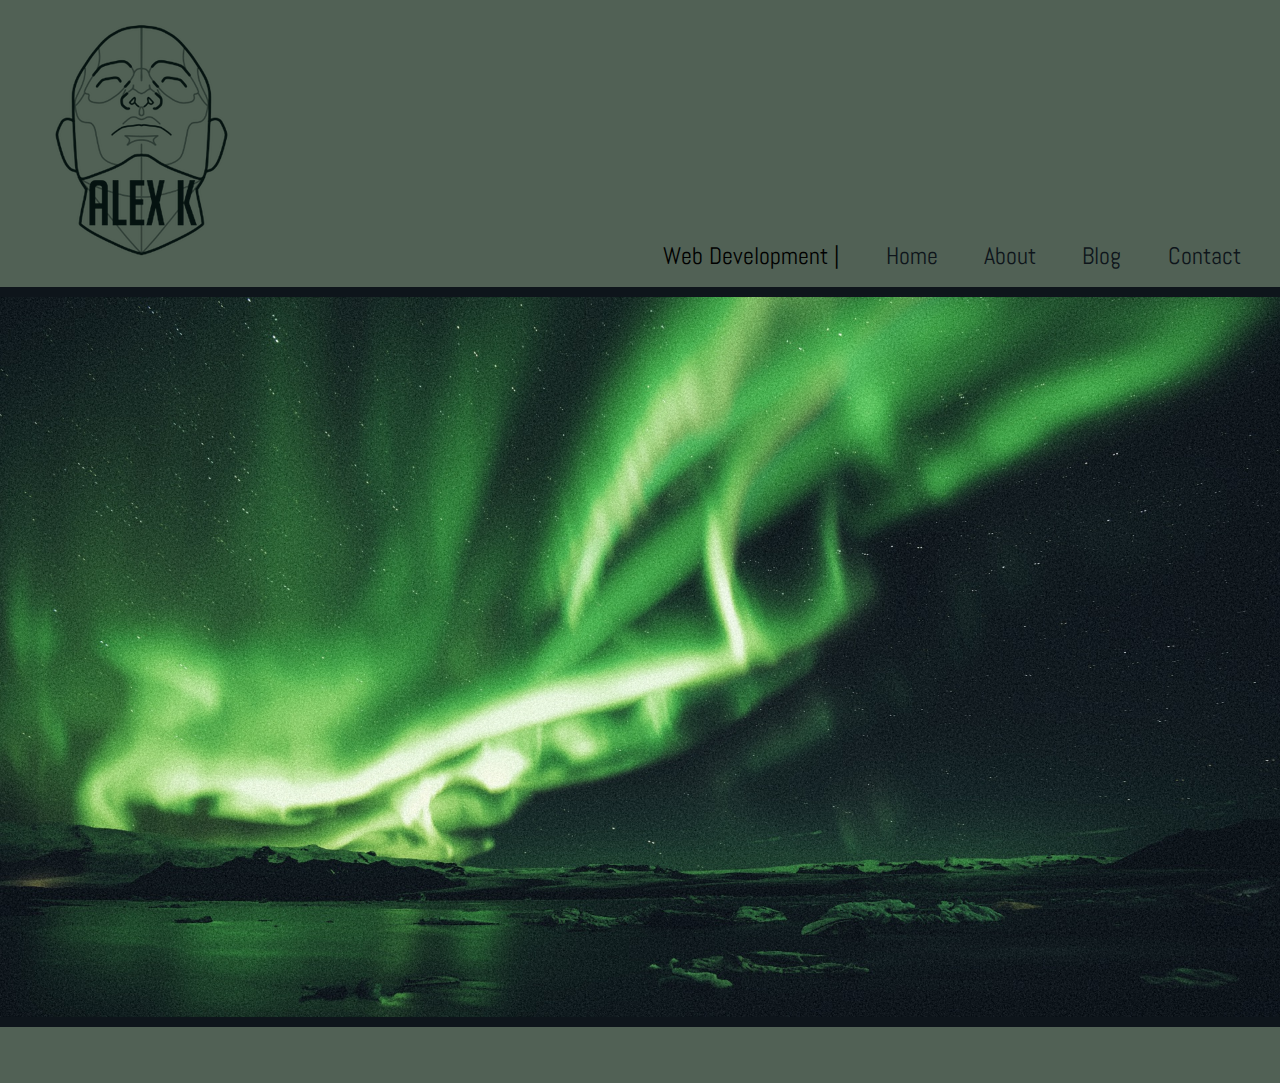
<file: src/index.html>
<!DOCTYPE html>
<html lang="en">
<head>
    <meta name="viewport" content="width=device-width, initial-scale=1.0">
    <meta charset=utf-8>
    <meta http-equiv="X-UA-Compatible" content="IE=edge">
    <title>Alex K - Portfolio</title>
    <link rel="stylesheet" href="index.css">

    <!-- Google fonts -->
    <link rel="preconnect" href="https://fonts.googleapis.com">
<link rel="preconnect" href="https://fonts.gstatic.com" crossorigin>
<link href="https://fonts.googleapis.com/css2?family=Abel&display=swap" rel="stylesheet">

    <!-- Font Awesome -->
    <link rel="stylesheet" href="https://cdnjs.cloudflare.com/ajax/libs/font-awesome/6.4.0/css/all.min.css" integrity="sha512-iecdLmaskl7CVkqkXNQ/ZH/XLlvWZOJyj7Yy7tcenmpD1ypASozpmT/E0iPtmFIB46ZmdtAc9eNBvH0H/ZpiBw==" crossorigin="anonymous" referrerpolicy="no-referrer" />
</head>

<body>
    <!-- This is the start of the header and navigation -->
    <header>
        <div class="logo-name">
            <a href="./index.html">
                <img src="/src/sitelogo.png" alt="Portfolio logo">
            </a>
          
        </div>
        <nav class="nav-items">
           Web Development   |
            <a href="./index.html">Home</a>
            <a href="./about.html">About</a></button>
            <a href="./blog.html">Blog</a>
            <a href="./contact.html">Contact</a>
        </nav>
    </header>

    <!-- This is the main body -->

    <main>
        <article>
            <section>
                <div class="homeimage">
                    <img src="/src/image1.jpg" alt="Aurora">
                 </div>
                        </section>
        </article>
        </main>

        


    <!-- This is the footer including social media links -->
    <footer>
        <div class="social-media">
            <a href="https://www.github.com" target="_blank">
                <i class="fa-brands fa-github"></i>
            </a>
            <a href="https://www.linkedin.com" target="_blank">
                <i class="fa-brands fa-linkedin"></i>
            </a>
            <a href="https://www.instagram.com" target="_blank">
                <i class="fa-brands fa-instagram"></i>
            </a>
        </div>
       
    </footer>
</body>
</html>
</file>
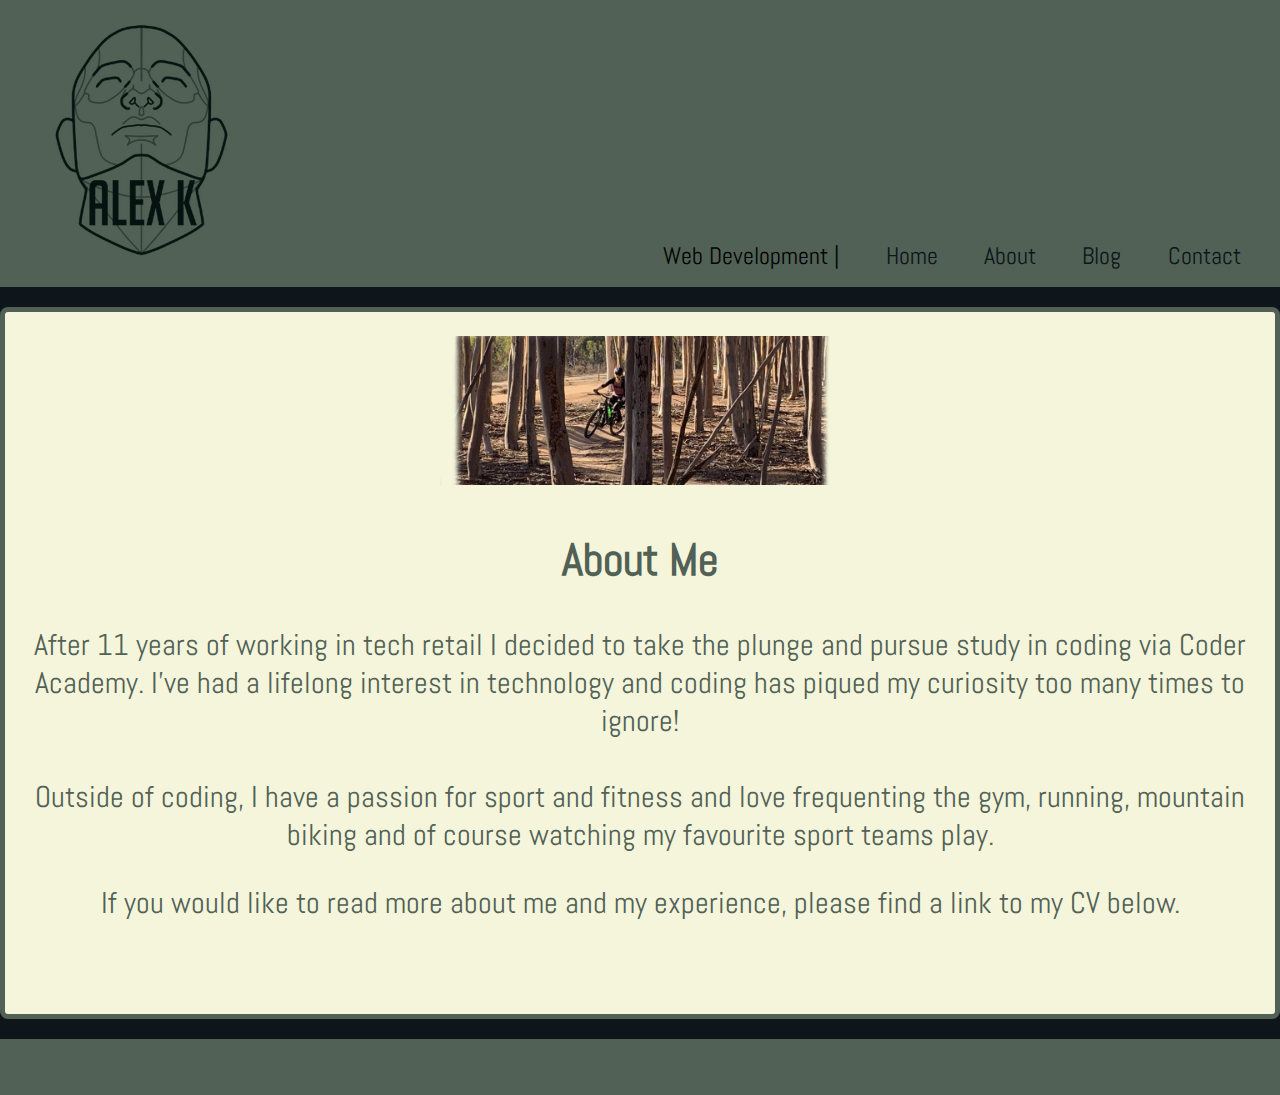
<file: src/about.html>
<!DOCTYPE html>
<html lang="en">
<head>
    <meta name="viewport" content="width=device-width, initial-scale=1.0">
    <meta charset=utf-8>
    <meta http-equiv="X-UA-Compatible" content="IE=edge">
    <title>Alex K - Portfolio</title>
    <link rel="stylesheet" href="index.css">
    <link rel="stylesheet" href="about.css">

    <!-- Google fonts -->
    <link rel="preconnect" href="https://fonts.googleapis.com">
<link rel="preconnect" href="https://fonts.gstatic.com" crossorigin>
<link href="https://fonts.googleapis.com/css2?family=Abel&display=swap" rel="stylesheet">

    <!-- Font Awesome -->
    <link rel="stylesheet" href="https://cdnjs.cloudflare.com/ajax/libs/font-awesome/6.4.0/css/all.min.css" integrity="sha512-iecdLmaskl7CVkqkXNQ/ZH/XLlvWZOJyj7Yy7tcenmpD1ypASozpmT/E0iPtmFIB46ZmdtAc9eNBvH0H/ZpiBw==" crossorigin="anonymous" referrerpolicy="no-referrer" />
</head>

<body>
    <!-- This is the start of the header and navigation -->
    <header>
        <div class="logo-name">
            <a href="./index.html">
                <img src="/src/sitelogo.png" alt="Portfolio logo">
            </a>
          
        </div>
        <nav class="nav-items">
           Web Development   |
            <a href="./index.html">Home</a>
            <a href="./about.html">About</a>
            <a href="./blog.html">Blog</a>
            <a href="./contact.html">Contact</a>
        </nav>
    </header>

    <!-- This is the main body including a photo of me, info and a link to a CV -->
  
    <main>
    <article>
        <section>
            <img class="blog" src="/src/aboutme.png" alt="Alex riding a bike">
                    </section>
                    <section>
                        <h2>About Me</h2>
                        <p>After 11 years of working in tech retail I decided to take the plunge and pursue study in coding via Coder Academy. I've had a lifelong interest in technology and coding has piqued my curiosity too many times to ignore! 
                            <br><br>
                                Outside of coding, I have a passion for sport and fitness and love frequenting the gym, running, mountain biking and of course watching my favourite sport teams play. </p>
                            <p>If you would like to read more about me and my experience, please find a link to my CV below.</p><br>
                            <a href="/src/CV.pdf">
                                <i class="fa-solid fa-file-pdf fa-xl" style="color: #516155;"></i>
                            </a>
                    </section>
    </article>
    </main>
    
    <!-- This is the footer including social media links -->
    <footer>
        <div class="social-media">
            <a href="https://www.github.com" target="_blank">
                <i class="fa-brands fa-github"></i>
            </a>
            <a href="https://www.linkedin.com" target="_blank">
                <i class="fa-brands fa-linkedin"></i>
            </a>
            <a href="https://www.instagram.com" target="_blank">
                <i class="fa-brands fa-instagram"></i>
            </a>
        </div>
       
    </footer>
</body>
</html>
</file>
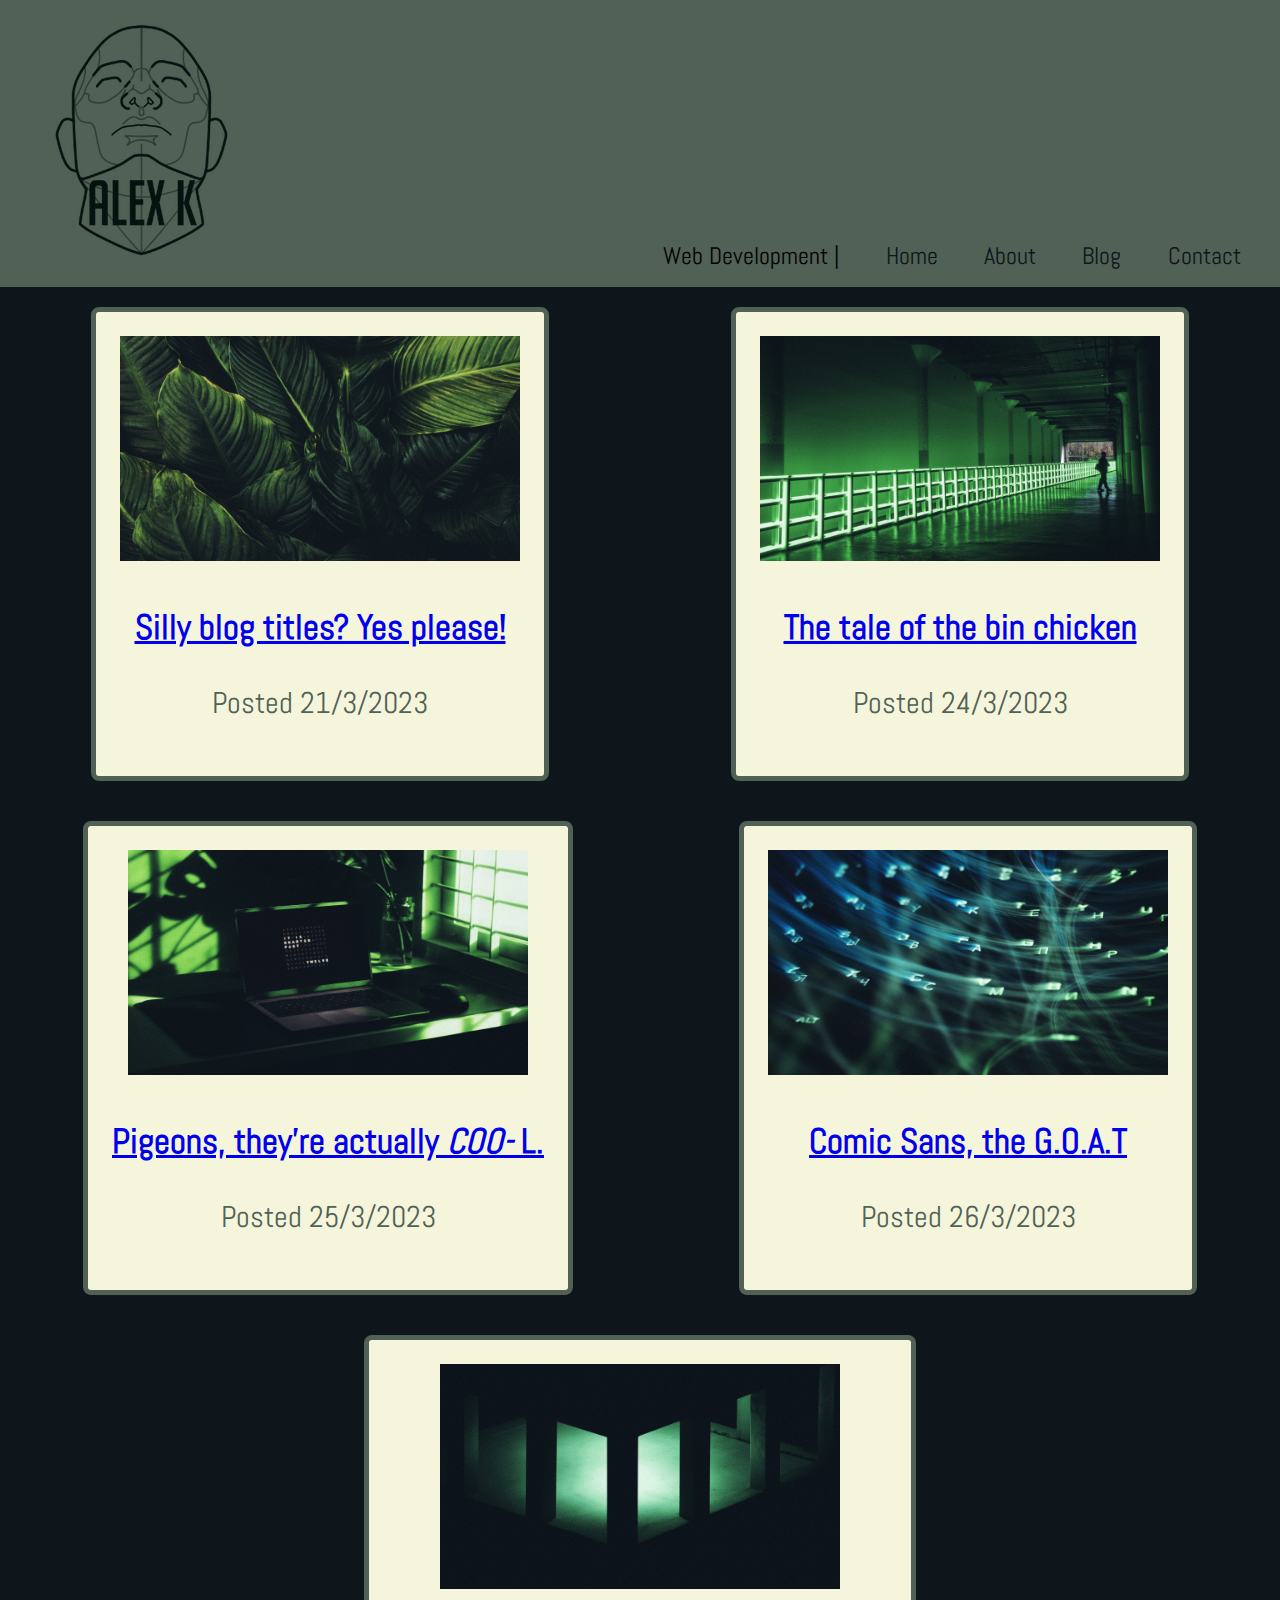
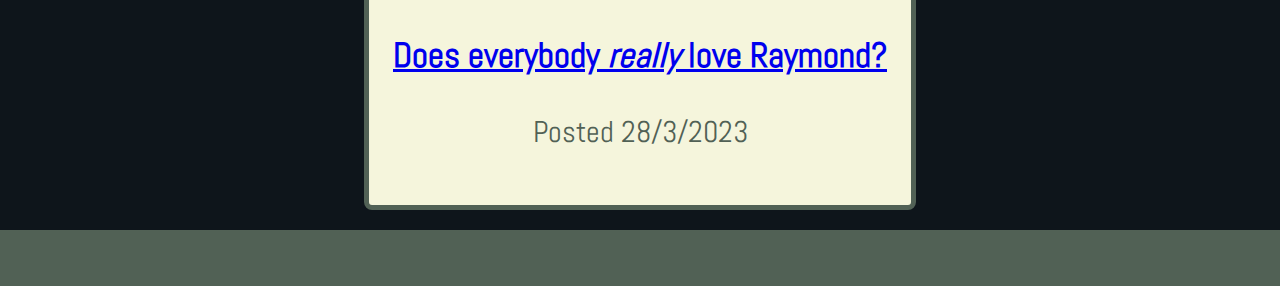
<file: src/blog.html>
<!DOCTYPE html>
<html lang="en">
<head>
    <meta name="viewport" content="width=device-width, initial-scale=1.0">
    <meta charset=utf-8>
    <meta http-equiv="X-UA-Compatible" content="IE=edge">
    <title>Alex K - Portfolio</title>
    <link rel="stylesheet" href="index.css">
    <link rel="stylesheet" href="blog.css">

    <!-- Google fonts -->
    <link rel="preconnect" href="https://fonts.googleapis.com">
<link rel="preconnect" href="https://fonts.gstatic.com" crossorigin>
<link href="https://fonts.googleapis.com/css2?family=Abel&display=swap" rel="stylesheet">

    <!-- Font Awesome -->
    <link rel="stylesheet" href="https://cdnjs.cloudflare.com/ajax/libs/font-awesome/6.4.0/css/all.min.css" integrity="sha512-iecdLmaskl7CVkqkXNQ/ZH/XLlvWZOJyj7Yy7tcenmpD1ypASozpmT/E0iPtmFIB46ZmdtAc9eNBvH0H/ZpiBw==" crossorigin="anonymous" referrerpolicy="no-referrer" />
</head>

<body>
    <!-- This is the start of the header and navigation -->
    <header>
        <div class="logo-name">
            <a href="./index.html">
                <img src="/src/sitelogo.png" alt="Portfolio logo">
            </a>
          
        </div>
        <nav class="nav-items">
           Web Development   |
            <a href="./index.html">Home</a>
            <a href="./about.html">About</a>
            <a href="./blog.html">Blog</a>
            <a href="./contact.html">Contact</a>
        </nav>
    </header>

    <!-- This is the main body using articles to separate each post -->
    <main>
        <article>
            <section>
                <img class="blog" src="/src/image2.jpg" alt="green leaves">
                        </section>
                        <section>
                            <a href="./blog1.html"><h3>Silly blog titles? Yes please!</h3></a>
                           <p>Posted 21/3/2023</p></div>
                        </section>
        </article>

        <article>
            <section>
                <img class="blog" src="/src/image3.jpg" alt="green tunnel">
                        </section>
                        <section>
                            <a href="./blog2.html"><h3>The tale of the bin chicken</h3></a>
                            <p>Posted 24/3/2023</p>
                        </section>
        </article>
        
        <article>
            <section>
                <img class="blog" src="/src/image4.jpg" alt="laptop on desk">
                        </section>
                        <section>
                            <a href="./blog3.html"><h3>Pigeons, they're actually <i>COO-</i> L.</h3></a>
                            <p>Posted 25/3/2023</p>
                        </section>
        </article>
        
        <article>
            <section>
                <img class="blog" src="/src/image5.jpg" alt="smudged code">
                        </section>
                        <section>
                            <a href="./blog4.html"><h3>Comic Sans, the G.O.A.T</h3></a>
                            <p>Posted 26/3/2023</p>
                        </section>
        </article>
        
        <article>
            <section>
                <img class="blog" src="/src/image6.jpg" alt="dark room">
                        </section>
                        <section>
                            <a href="./blog5.html"><h3>Does everybody <i>really</i> love Raymond? </h3></a>
                            <p>Posted 28/3/2023</p>
                        </section>
        </article>
        
        
    </main>

    <!-- This is the footer including social media links -->
    <footer>
        <div class="social-media">
            <a href="https://www.github.com" target="_blank">
                <i class="fa-brands fa-github"></i>
            </a>
            <a href="https://www.linkedin.com" target="_blank">
                <i class="fa-brands fa-linkedin"></i>
            </a>
            <a href="https://www.instagram.com" target="_blank">
                <i class="fa-brands fa-instagram"></i>
            </a>
        </div>
       
    </footer>
</body>
</html>
</file>
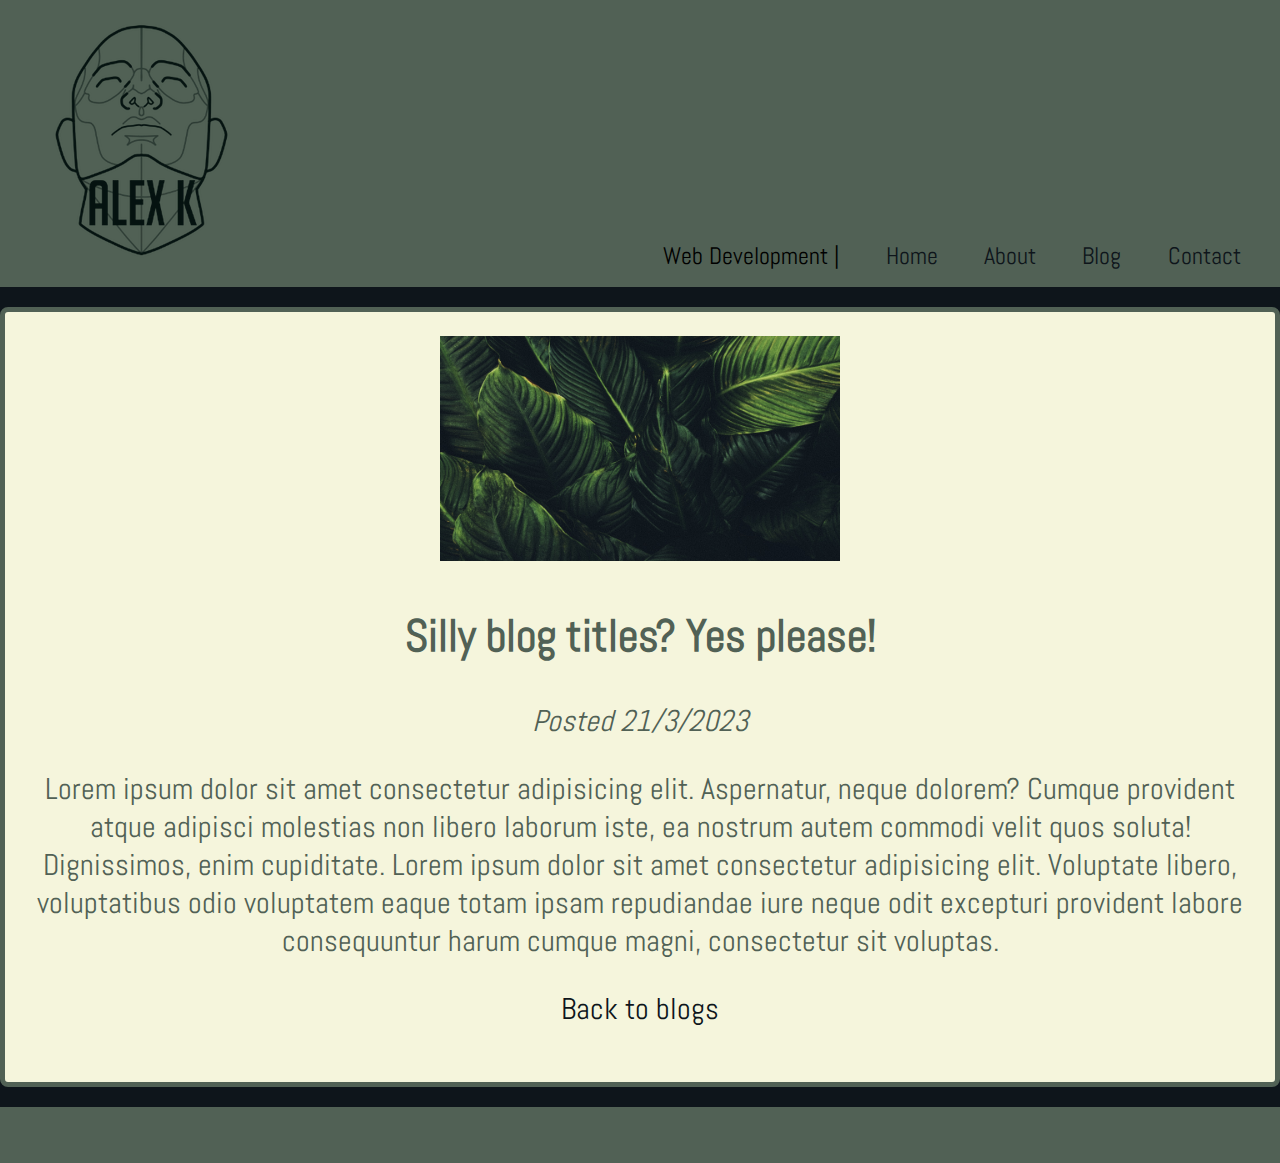
<file: src/blog1.html>
<!DOCTYPE html>
<html lang="en">
<head>
    <meta name="viewport" content="width=device-width, initial-scale=1.0">
    <meta charset=utf-8>
    <meta http-equiv="X-UA-Compatible" content="IE=edge">
    <title>Alex K - Portfolio</title>
    <link rel="stylesheet" href="index.css">
    <link rel="stylesheet" href="blog1.css">

    <!-- Google fonts -->
    <link rel="preconnect" href="https://fonts.googleapis.com">
<link rel="preconnect" href="https://fonts.gstatic.com" crossorigin>
<link href="https://fonts.googleapis.com/css2?family=Abel&display=swap" rel="stylesheet">

    <!-- Font Awesome -->
    <link rel="stylesheet" href="https://cdnjs.cloudflare.com/ajax/libs/font-awesome/6.4.0/css/all.min.css" integrity="sha512-iecdLmaskl7CVkqkXNQ/ZH/XLlvWZOJyj7Yy7tcenmpD1ypASozpmT/E0iPtmFIB46ZmdtAc9eNBvH0H/ZpiBw==" crossorigin="anonymous" referrerpolicy="no-referrer" />
</head>

<body>
    <!-- This is the start of the header and navigation -->
    <header>
        <div class="logo-name">
            <a href="./index.html">
                <img src="/src/sitelogo.png" alt="Portfolio logo">
            </a>
          
        </div>
        <nav class="nav-items">
           Web Development   |
            <a href="./index.html">Home</a>
            <a href="./about.html">About</a>
            <a href="./blog.html">Blog</a>
            <a href="./contact.html">Contact</a>
        </nav>
    </header>

    <!-- This is the main body -->
  
    <main>
    <article>
        <section>
            <img class="blog" src="/src/image2.jpg" alt="green leaves">
                    </section>
                    <section>
                        <h2>Silly blog titles? Yes please!</h2>
                        <p><i>Posted 21/3/2023</i></p>
                        <p>Lorem ipsum dolor sit amet consectetur adipisicing elit. Aspernatur, neque dolorem? Cumque provident atque adipisci molestias non libero laborum iste, ea nostrum autem commodi velit quos soluta! Dignissimos, enim cupiditate. Lorem ipsum dolor sit amet consectetur adipisicing elit. Voluptate libero, voluptatibus odio voluptatem eaque totam ipsam repudiandae iure neque odit excepturi provident labore consequuntur harum cumque magni, consectetur sit voluptas.</p>
                            <p><a href="./blog.html">Back to blogs</a></p>
                    </section>
    </article>
    </main>
    
    <!-- This is the footer including social media links -->
    <footer>
        <div class="social-media">
            <a href="https://www.github.com" target="_blank">
                <i class="fa-brands fa-github"></i>
            </a>
            <a href="https://www.linkedin.com" target="_blank">
                <i class="fa-brands fa-linkedin"></i>
            </a>
            <a href="https://www.instagram.com" target="_blank">
                <i class="fa-brands fa-instagram"></i>
            </a>
        </div>
       
    </footer>
</body>
</html>
</file>
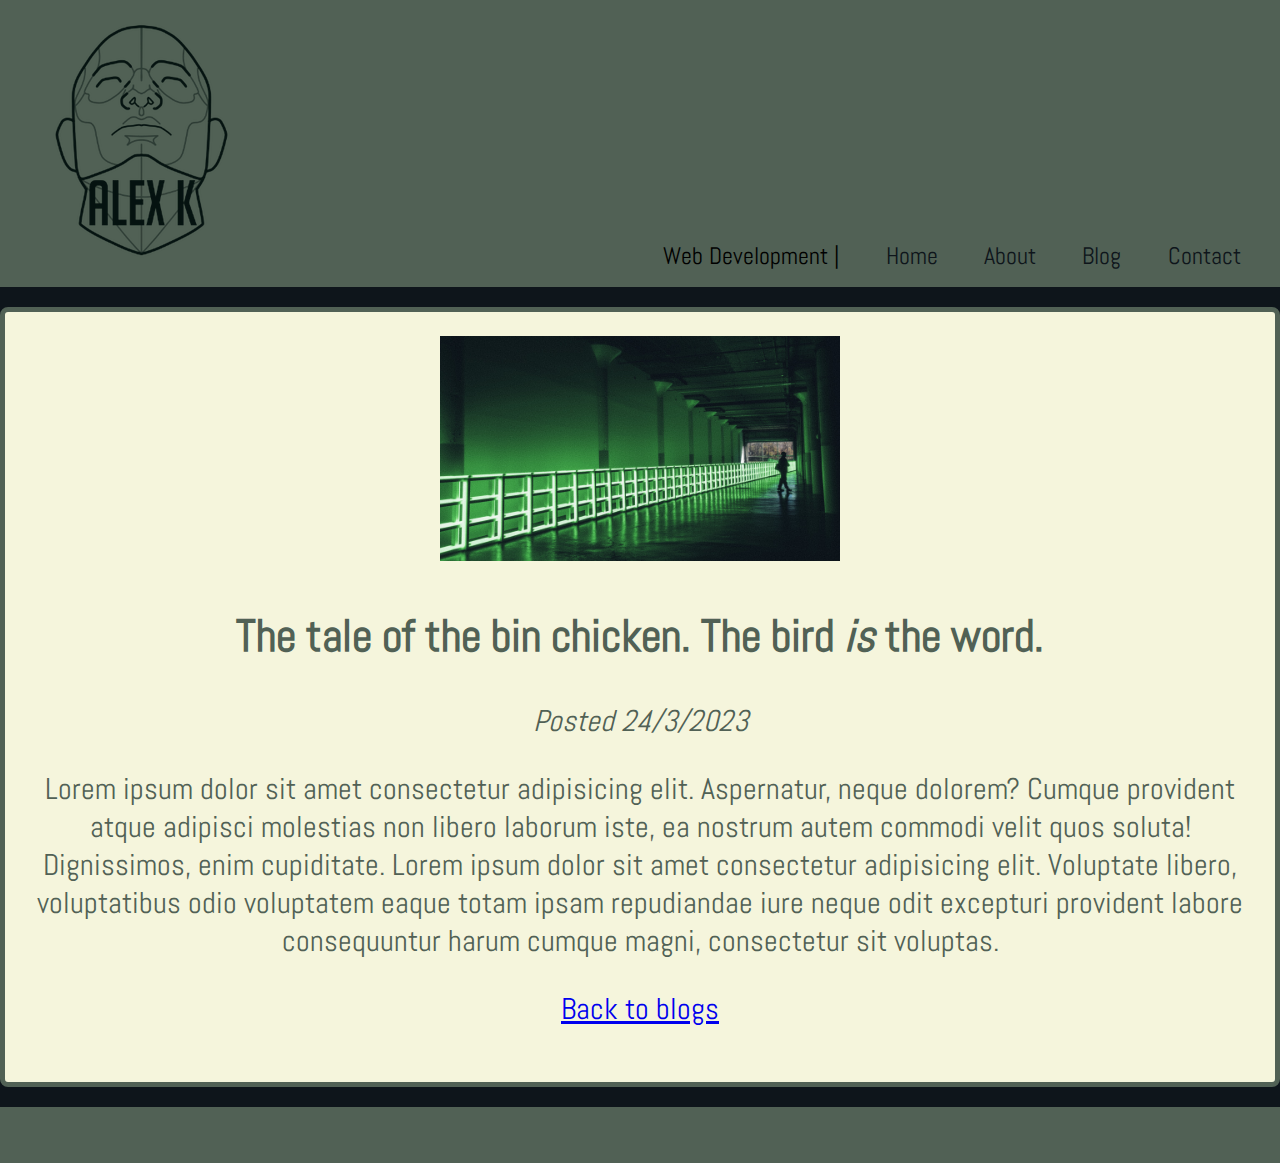
<file: src/blog2.html>
<!DOCTYPE html>
<html lang="en">
<head>
    <meta name="viewport" content="width=device-width, initial-scale=1.0">
    <meta charset=utf-8>
    <meta http-equiv="X-UA-Compatible" content="IE=edge">
    <title>Alex K - Portfolio</title>
    <link rel="stylesheet" href="index.css">
    <link rel="stylesheet" href="blog.css">

    <!-- Google fonts -->
    <link rel="preconnect" href="https://fonts.googleapis.com">
<link rel="preconnect" href="https://fonts.gstatic.com" crossorigin>
<link href="https://fonts.googleapis.com/css2?family=Abel&display=swap" rel="stylesheet">

    <!-- Font Awesome -->
    <link rel="stylesheet" href="https://cdnjs.cloudflare.com/ajax/libs/font-awesome/6.4.0/css/all.min.css" integrity="sha512-iecdLmaskl7CVkqkXNQ/ZH/XLlvWZOJyj7Yy7tcenmpD1ypASozpmT/E0iPtmFIB46ZmdtAc9eNBvH0H/ZpiBw==" crossorigin="anonymous" referrerpolicy="no-referrer" />
</head>

<body>
    <!-- This is the start of the header and navigation -->
    <header>
        <div class="logo-name">
            <a href="./index.html">
                <img src="/src/sitelogo.png" alt="Portfolio logo">
            </a>
          
        </div>
        <nav class="nav-items">
           Web Development   |
            <a href="./index.html">Home</a>
            <a href="./about.html">About</a>
            <a href="./blog.html">Blog</a>
            <a href="./contact.html">Contact</a>
        </nav>
    </header>

    <!-- This is the main body -->
  
    <main>
    <article>
        <section>
            <img class="blog" src="/src/image3.jpg" alt="green leaves">
                    </section>
                    <section>
                        <h2>The tale of the bin chicken. The bird <i>is</i> the word.</h2>
                        <p><i>Posted 24/3/2023</i></p>
                        <p>Lorem ipsum dolor sit amet consectetur adipisicing elit. Aspernatur, neque dolorem? Cumque provident atque adipisci molestias non libero laborum iste, ea nostrum autem commodi velit quos soluta! Dignissimos, enim cupiditate. Lorem ipsum dolor sit amet consectetur adipisicing elit. Voluptate libero, voluptatibus odio voluptatem eaque totam ipsam repudiandae iure neque odit excepturi provident labore consequuntur harum cumque magni, consectetur sit voluptas.</p>
                            <p><a href="./blog.html">Back to blogs</a></p>
                    </section>
    </article>
    </main>
    
    <!-- This is the footer including social media links -->
    <footer>
        <div class="social-media">
            <a href="https://www.github.com" target="_blank">
                <i class="fa-brands fa-github"></i>
            </a>
            <a href="https://www.linkedin.com" target="_blank">
                <i class="fa-brands fa-linkedin"></i>
            </a>
            <a href="https://www.instagram.com" target="_blank">
                <i class="fa-brands fa-instagram"></i>
            </a>
        </div>
       
    </footer>
</body>
</html>
</file>
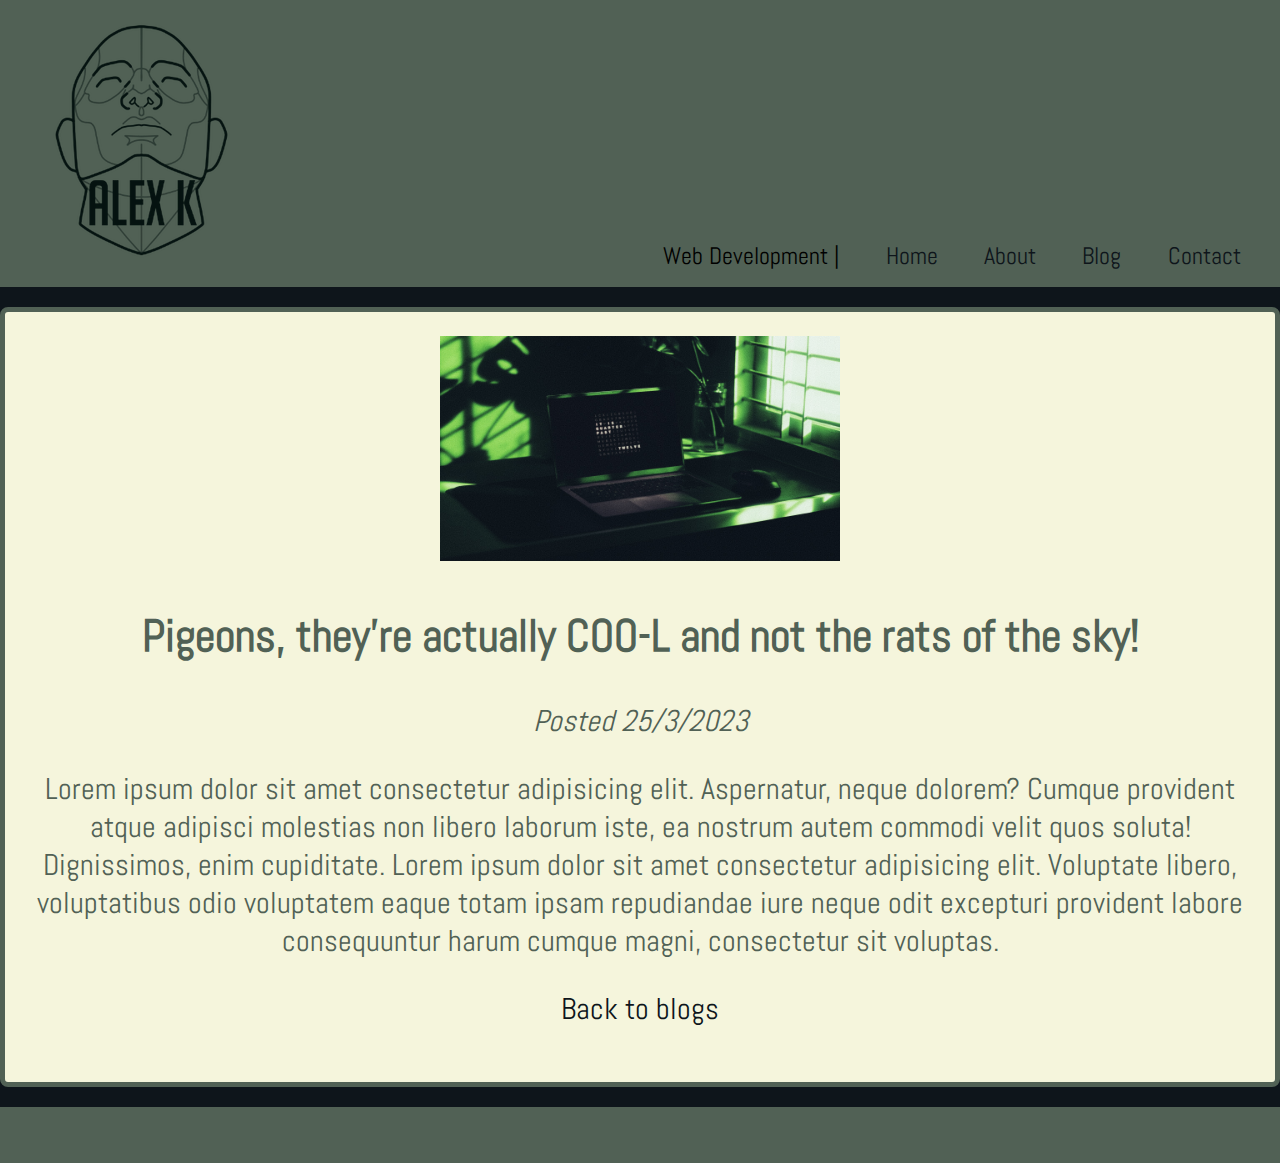
<file: src/blog3.html>
<!DOCTYPE html>
<html lang="en">
<head>
    <meta name="viewport" content="width=device-width, initial-scale=1.0">
    <meta charset=utf-8>
    <meta http-equiv="X-UA-Compatible" content="IE=edge">
    <title>Alex K - Portfolio</title>
    <link rel="stylesheet" href="index.css">
    <link rel="stylesheet" href="blog3.css">

    <!-- Google fonts -->
    <link rel="preconnect" href="https://fonts.googleapis.com">
<link rel="preconnect" href="https://fonts.gstatic.com" crossorigin>
<link href="https://fonts.googleapis.com/css2?family=Abel&display=swap" rel="stylesheet">

    <!-- Font Awesome -->
    <link rel="stylesheet" href="https://cdnjs.cloudflare.com/ajax/libs/font-awesome/6.4.0/css/all.min.css" integrity="sha512-iecdLmaskl7CVkqkXNQ/ZH/XLlvWZOJyj7Yy7tcenmpD1ypASozpmT/E0iPtmFIB46ZmdtAc9eNBvH0H/ZpiBw==" crossorigin="anonymous" referrerpolicy="no-referrer" />
</head>

<body>
    <!-- This is the start of the header and navigation -->
    <header>
        <div class="logo-name">
            <a href="./index.html">
                <img src="/src/sitelogo.png" alt="Portfolio logo">
            </a>
          
        </div>
        <nav class="nav-items">
           Web Development   |
            <a href="./index.html">Home</a>
            <a href="./about.html">About</a>
            <a href="./blog.html">Blog</a>
            <a href="./contact.html">Contact</a>
        </nav>
    </header>

    <!-- This is the main body -->
  
    <main>
    <article>
        <section>
            <img class="blog" src="/src/image4.jpg" alt="green leaves">
                    </section>
                    <section>
                        <h2>Pigeons, they're actually COO-L and not the rats of the sky!</h2>
                        <p><i>Posted 25/3/2023</i></p>
                        <p>Lorem ipsum dolor sit amet consectetur adipisicing elit. Aspernatur, neque dolorem? Cumque provident atque adipisci molestias non libero laborum iste, ea nostrum autem commodi velit quos soluta! Dignissimos, enim cupiditate. Lorem ipsum dolor sit amet consectetur adipisicing elit. Voluptate libero, voluptatibus odio voluptatem eaque totam ipsam repudiandae iure neque odit excepturi provident labore consequuntur harum cumque magni, consectetur sit voluptas.</p>
                            <p><a href="./blog.html">Back to blogs</a></p>
                    </section>
    </article>
    </main>
    
    <!-- This is the footer including social media links -->
    <footer>
        <div class="social-media">
            <a href="https://www.github.com" target="_blank">
                <i class="fa-brands fa-github"></i>
            </a>
            <a href="https://www.linkedin.com" target="_blank">
                <i class="fa-brands fa-linkedin"></i>
            </a>
            <a href="https://www.instagram.com" target="_blank">
                <i class="fa-brands fa-instagram"></i>
            </a>
        </div>
       
    </footer>
</body>
</html>
</file>
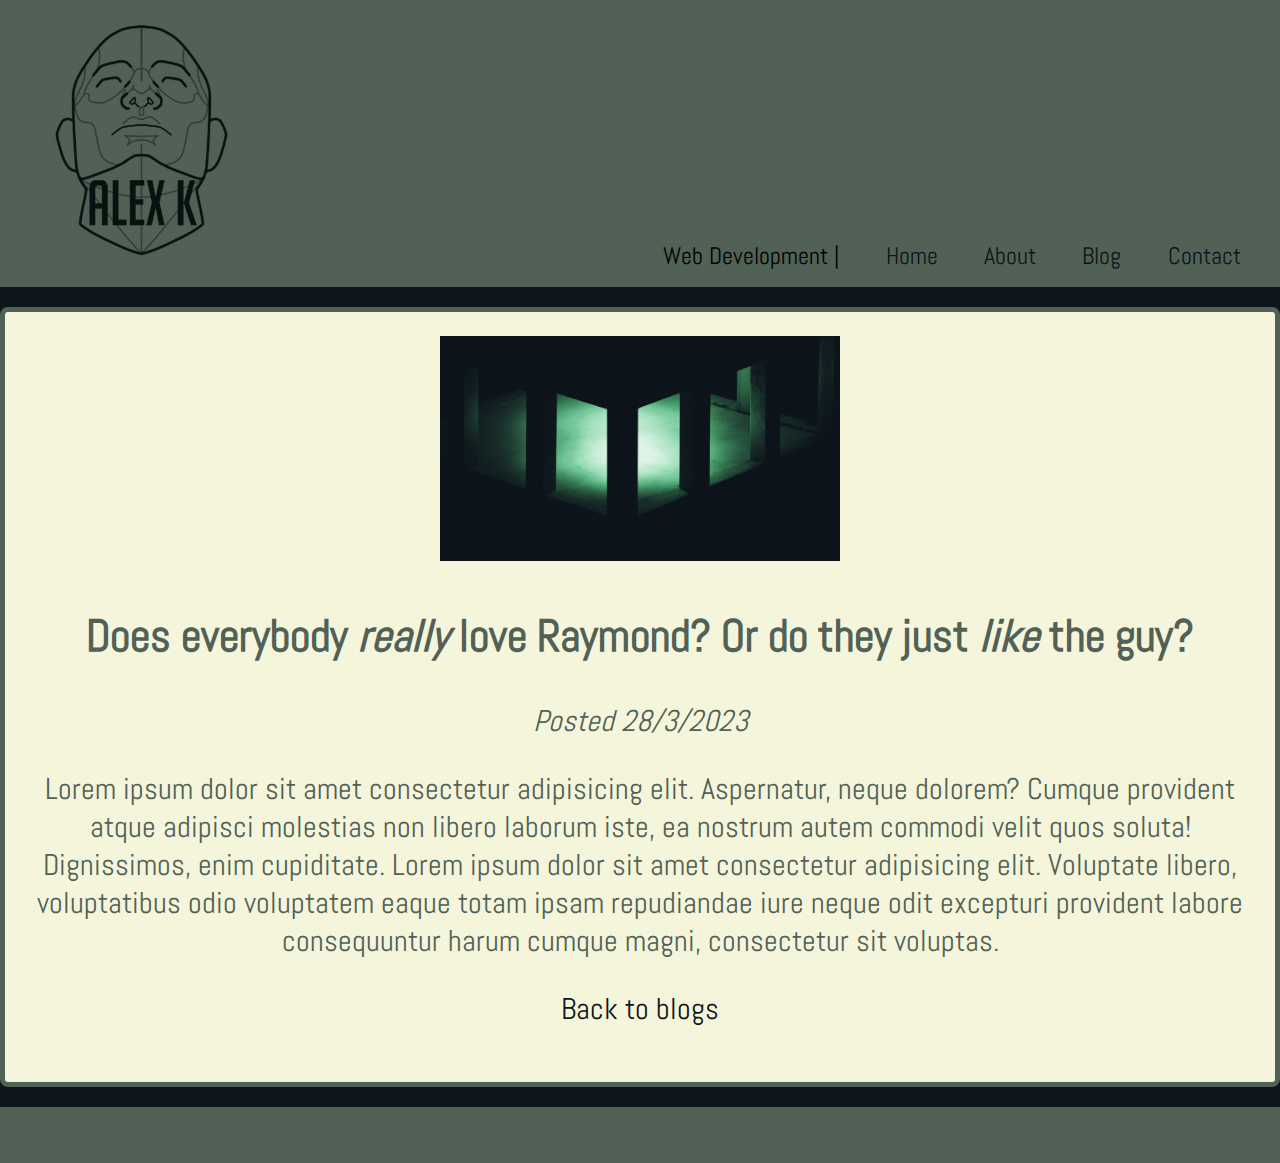
<file: src/blog5.html>
<!DOCTYPE html>
<html lang="en">
<head>
    <meta name="viewport" content="width=device-width, initial-scale=1.0">
    <meta charset=utf-8>
    <meta http-equiv="X-UA-Compatible" content="IE=edge">
    <title>Alex K - Portfolio</title>
    <link rel="stylesheet" href="index.css">
    <link rel="stylesheet" href="blog1.css">

    <!-- Google fonts -->
    <link rel="preconnect" href="https://fonts.googleapis.com">
<link rel="preconnect" href="https://fonts.gstatic.com" crossorigin>
<link href="https://fonts.googleapis.com/css2?family=Abel&display=swap" rel="stylesheet">

    <!-- Font Awesome -->
    <link rel="stylesheet" href="https://cdnjs.cloudflare.com/ajax/libs/font-awesome/6.4.0/css/all.min.css" integrity="sha512-iecdLmaskl7CVkqkXNQ/ZH/XLlvWZOJyj7Yy7tcenmpD1ypASozpmT/E0iPtmFIB46ZmdtAc9eNBvH0H/ZpiBw==" crossorigin="anonymous" referrerpolicy="no-referrer" />
</head>

<body>
    <!-- This is the start of the header and navigation -->
    <header>
        <div class="logo-name">
            <a href="./index.html">
                <img src="/src/sitelogo.png" alt="Portfolio logo">
            </a>
          
        </div>
        <nav class="nav-items">
           Web Development   |
            <a href="./index.html">Home</a>
            <a href="./about.html">About</a>
            <a href="./blog.html">Blog</a>
            <a href="./contact.html">Contact</a>
        </nav>
    </header>

    <!-- This is the main body -->
  
    <main>
    <article>
        <section>
            <img class="blog" src="/src/image6.jpg" alt="Comic sans meme">
                    </section>
                    <section>
                        <h2>Does everybody <i>really</i> love Raymond? Or do they just <i>like</i> the guy?</h2>
                        <p><i>Posted 28/3/2023</i></p>
                        <p>Lorem ipsum dolor sit amet consectetur adipisicing elit. Aspernatur, neque dolorem? Cumque provident atque adipisci molestias non libero laborum iste, ea nostrum autem commodi velit quos soluta! Dignissimos, enim cupiditate. Lorem ipsum dolor sit amet consectetur adipisicing elit. Voluptate libero, voluptatibus odio voluptatem eaque totam ipsam repudiandae iure neque odit excepturi provident labore consequuntur harum cumque magni, consectetur sit voluptas.</p>
                            <p><a href="./blog.html">Back to blogs</a></p>
                    </section>
    </article>
    </main>
    
    <!-- This is the footer including social media links -->
    <footer>
        <div class="social-media">
            <a href="https://www.github.com" target="_blank">
                <i class="fa-brands fa-github"></i>
            </a>
            <a href="https://www.linkedin.com" target="_blank">
                <i class="fa-brands fa-linkedin"></i>
            </a>
            <a href="https://www.instagram.com" target="_blank">
                <i class="fa-brands fa-instagram"></i>
            </a>
        </div>
       
    </footer>
</body>
</html>
</file>
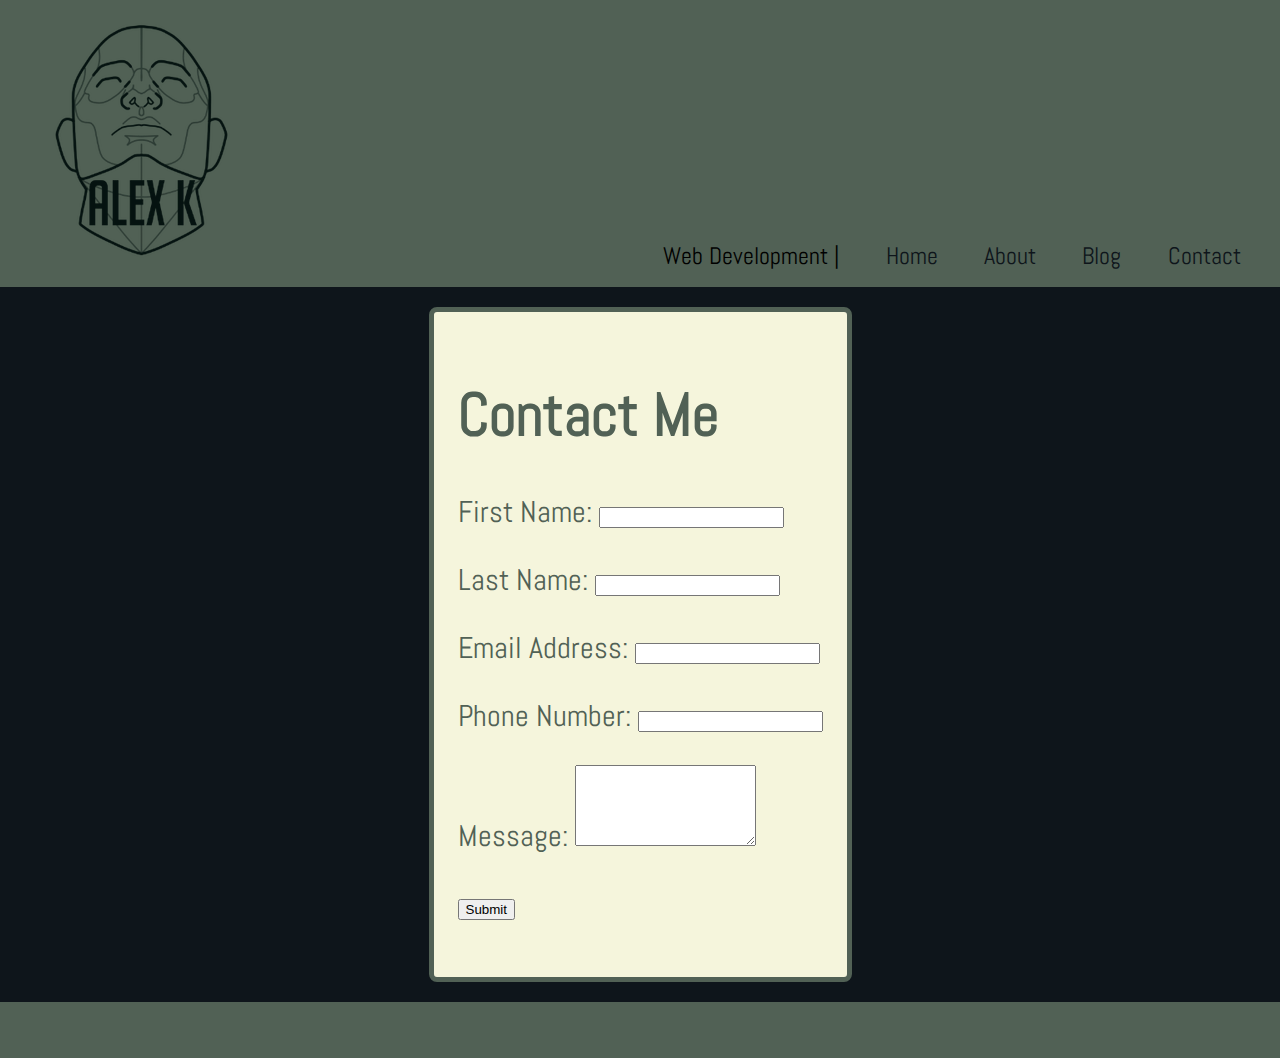
<file: src/contact.html>
<!DOCTYPE html>
<html lang="en">
<head>
    <meta name="viewport" content="width=device-width, initial-scale=1.0">
    <meta charset=utf-8>
    <meta http-equiv="X-UA-Compatible" content="IE=edge">
    <title>Alex K - Portfolio</title>
    <link rel="stylesheet" href="index.css">
    <link rel="stylesheet" href="contact.css">

    <!-- Google fonts -->
    <link rel="preconnect" href="https://fonts.googleapis.com">
<link rel="preconnect" href="https://fonts.gstatic.com" crossorigin>
<link href="https://fonts.googleapis.com/css2?family=Abel&display=swap" rel="stylesheet">

    <!-- Font Awesome -->
    <link rel="stylesheet" href="https://cdnjs.cloudflare.com/ajax/libs/font-awesome/6.4.0/css/all.min.css" integrity="sha512-iecdLmaskl7CVkqkXNQ/ZH/XLlvWZOJyj7Yy7tcenmpD1ypASozpmT/E0iPtmFIB46ZmdtAc9eNBvH0H/ZpiBw==" crossorigin="anonymous" referrerpolicy="no-referrer" />
</head>

<body>
    <!-- This is the start of the header and navigation -->
    <header>
        <div class="logo-name">
            <a href="./index.html">
                <img src="/src/sitelogo.png" alt="Portfolio logo">
            </a>
          
        </div>
        <nav class="nav-items">
           Web Development   |
            <a href="./index.html">Home</a>
            <a href="./about.html">About</a>
            <a href="./blog.html">Blog</a>
            <a href="./contact.html">Contact</a>
        </nav>
    </header>

    <!-- This is the main body featuring the contact form -->
  
    <main>
        <article>
            <section>
        
        <div class="contact-container">
            <h1>Contact Me</h1>
            <div class="form-box">
                <div class="contact">
                    <form action="#">
                        <p>
                            <label>First Name:</label>
                            <input type="text" name="fname">
                        </p>
                        <p>
                            <label>Last Name:</label>
                            <input type="text" name="lname">
                        </p>
                        <p>
                            <label>Email Address:</label>
                            <input type="email" name="email">
                        </p>
                        <p>
                            <label>Phone Number:</label>
                            <input type="text" name="phone">
                        </p>
                        <p class="full">
                            <label>Message:</label>
                            <textarea name="message" rows="5"></textarea>
                        </p>
                        <p class="full">
                            <button>Submit</button>
                        </p>
                    </form>
                </div>
            </div>
        </div>  
        </section>
        </article>

    </main>
    
    <!-- This is the footer including social media links -->
    <footer>
        <div class="social-media">
            <a href="https://www.github.com" target="_blank">
                <i class="fa-brands fa-github"></i>
            </a>
            <a href="https://www.linkedin.com" target="_blank">
                <i class="fa-brands fa-linkedin"></i>
            </a>
            <a href="https://www.instagram.com" target="_blank">
                <i class="fa-brands fa-instagram"></i>
            </a>
        </div>
       
    </footer>
</body>
</html>
</file>
<file: src/index.css>
body {
  margin: 0;
  background-color: #0E151B;
  min-height: 100vh;
  display: flex;
  flex-direction: column;
  justify-content: space-between;
  font-family: "Abel", sans-serif;
}

header {
  background-color: #516155;
  padding: 16px;
  text-align: center;
}
header .logo-name {
  margin-bottom: 24px;
}
header .nav-items {
  width: 100%;
  display: flex;
  justify-content: space-around;
  font-size: 24px;
  font-family: "Abel", sans-serif;
}
header .nav-items a {
  text-decoration: none;
  color: #0E151B;
}
header .nav-items a:hover {
  color: beige;
}

@media screen and (min-width: 600px) {
  header {
    display: flex;
    align-items: flex-end;
    justify-content: space-between;
  }
  header .logo-name {
    margin-bottom: 0;
  }
  header .logo-name .name {
    margin-bottom: 0;
  }
  header .nav-items {
    width: 50%;
  }
}
main section {
  color: #516155;
  font-size: 30px;
}
main section .homeimage img {
  display: flex;
  justify-content: space-around;
  height: 40%;
  width: 100%;
  margin-top: 10px;
  margin-bottom: 10px;
}

footer {
  background-color: #516155;
  padding: 16px;
  text-align: center;
}
footer .social-media {
  display: flex;
  justify-content: space-around;
  margin-bottom: 24px;
}
footer .social-media a i {
  color: #0E151B;
  font-size: 36px;
}

@media screen and (min-width: 600px) {
  footer .social-media {
    width: 50%;
    margin-left: auto;
    margin-right: auto;
  }
}/*# sourceMappingURL=index.css.map */
</file>
<file: src/about.css>
main {
  display: flex;
  justify-content: center;
  flex-wrap: wrap;
}
main article {
  border: 5px solid #516155;
  border-radius: 8px;
  overflow: hidden;
  margin: 20px 0px;
  background-color: #f5f5dc;
  padding: 24px;
  text-align: center;
}
main article section .blog {
  width: 400px;
}

@media screen and (min-width: 600px) {
  main {
    justify-content: space-around;
  }
}/*# sourceMappingURL=about.css.map */
</file>
<file: src/blog.css>
main {
  display: flex;
  justify-content: center;
  flex-wrap: wrap;
}
main article {
  border: 5px solid #516155;
  border-radius: 8px;
  overflow: hidden;
  margin: 20px 0px;
  background-color: beige;
  padding: 24px;
  text-align: center;
}
main article section .blog {
  width: 400px;
}

@media screen and (min-width: 600px) {
  main {
    justify-content: space-around;
  }
}/*# sourceMappingURL=blog.css.map */
</file>
<file: src/blog1.css>
main {
  display: flex;
  justify-content: center;
  flex-wrap: wrap;
}
main article {
  border: 5px solid #516155;
  border-radius: 8px;
  overflow: hidden;
  margin: 20px 0px;
  background-color: beige;
  padding: 24px;
  text-align: center;
}
main article section .blog {
  width: 400px;
}
main article section a {
  text-decoration: none;
  color: #0E151B;
}
main article section a:hover {
  color: #516155;
}

@media screen and (min-width: 600px) {
  main {
    justify-content: space-around;
  }
}/*# sourceMappingURL=blog1.css.map */
</file>
<file: src/blog3.css>
main {
  display: flex;
  justify-content: center;
  flex-wrap: wrap;
}
main article {
  border: 5px solid #516155;
  border-radius: 8px;
  overflow: hidden;
  margin: 20px 0px;
  background-color: beige;
  padding: 24px;
  text-align: center;
}
main article section .blog {
  width: 400px;
}
main article section a {
  text-decoration: none;
  color: #0E151B;
}
main article section a:hover {
  color: #516155;
}

@media screen and (min-width: 600px) {
  main {
    justify-content: space-around;
  }
}/*# sourceMappingURL=blog3.css.map */
</file>
<file: src/contact.css>
main {
  display: flex;
  justify-content: center;
  flex-wrap: wrap;
}
main article {
  border: 5px solid #516155;
  border-radius: 8px;
  overflow: hidden;
  margin: 20px 0px;
  background-color: #f5f5dc;
  padding: 24px;
  text-align: left;
}
main article section .blog {
  width: 450px;
}

@media screen and (min-width: 600px) {
  main {
    justify-content: space-around;
  }
}/*# sourceMappingURL=contact.css.map */
</file>
